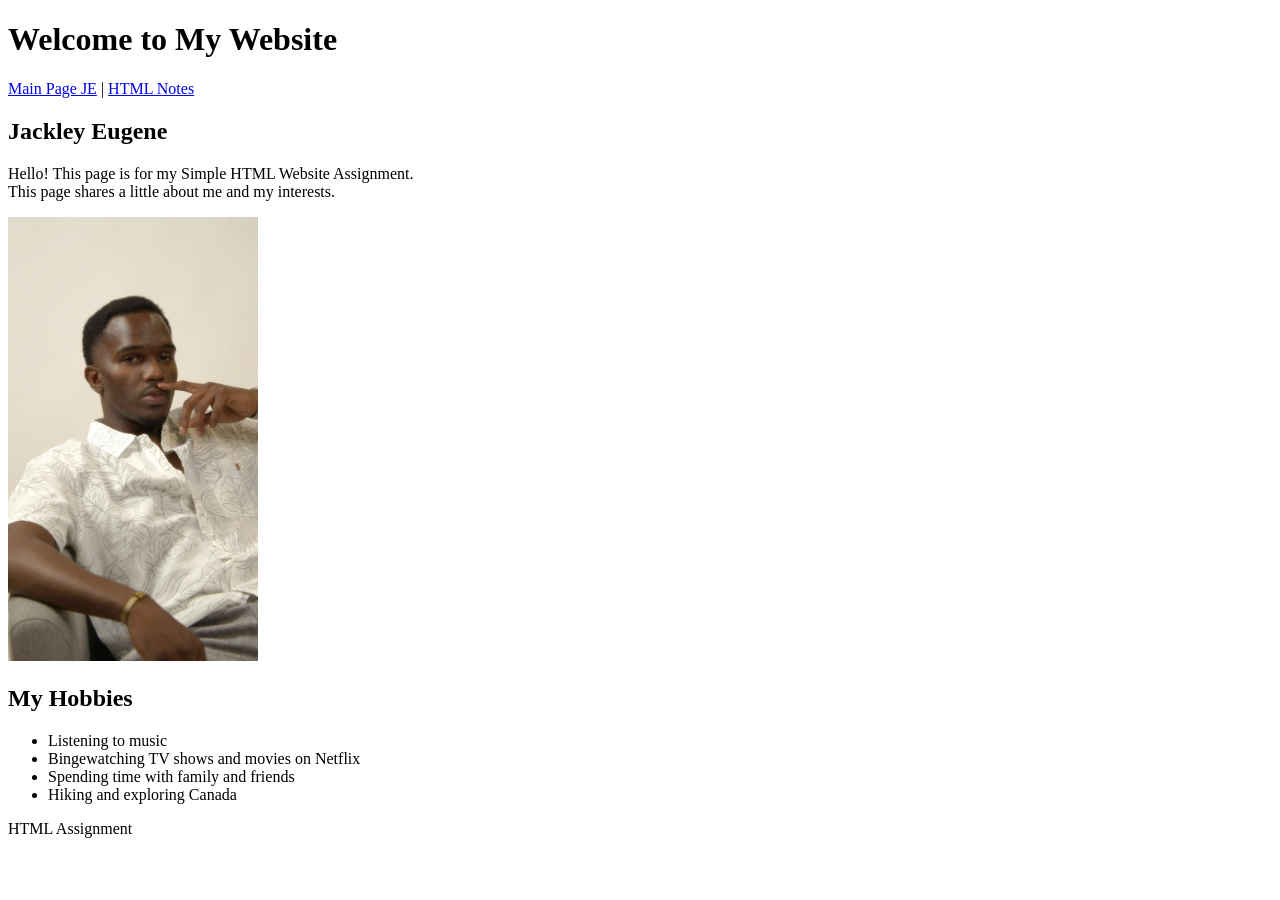
<file: index.html>
<!DOCTYPE html>
<html lang="en">
<head>
    <meta charset="UTF-8">
    <meta name="viewport" content="width=device-width, initial-scale=1.0">
    <title>My Personal Website</title>
</head>
<body>

    <header>
        <h1>Welcome to My Website</h1>
       

        <nav>
            <a href="index.html">Main Page JE</a> |
            <a href="notes.html">HTML Notes</a>
        </nav>
    </header>

    <main>
        <section>
            <h2>Jackley Eugene</h2>
            <p>Hello! This page is for my Simple HTML Website Assignment.<br>
                This page shares a little about me and my interests.</br></p>

            <img src="./je18.jpg"
                 alt="A photo of myself"
                 width="250">
        </section>

        <section>
            <h2>My Hobbies</h2>
            <ul>
                <li>Listening to music</li>
                <li>Bingewatching TV shows and movies on Netflix</li>
                <li>Spending time with family and friends</li>
                <li>Hiking and exploring Canada</li>
            </ul>
        </section>
    </main>

    <footer>
        <p>HTML Assignment</p>
    </footer>

</body>
</html>
</file>
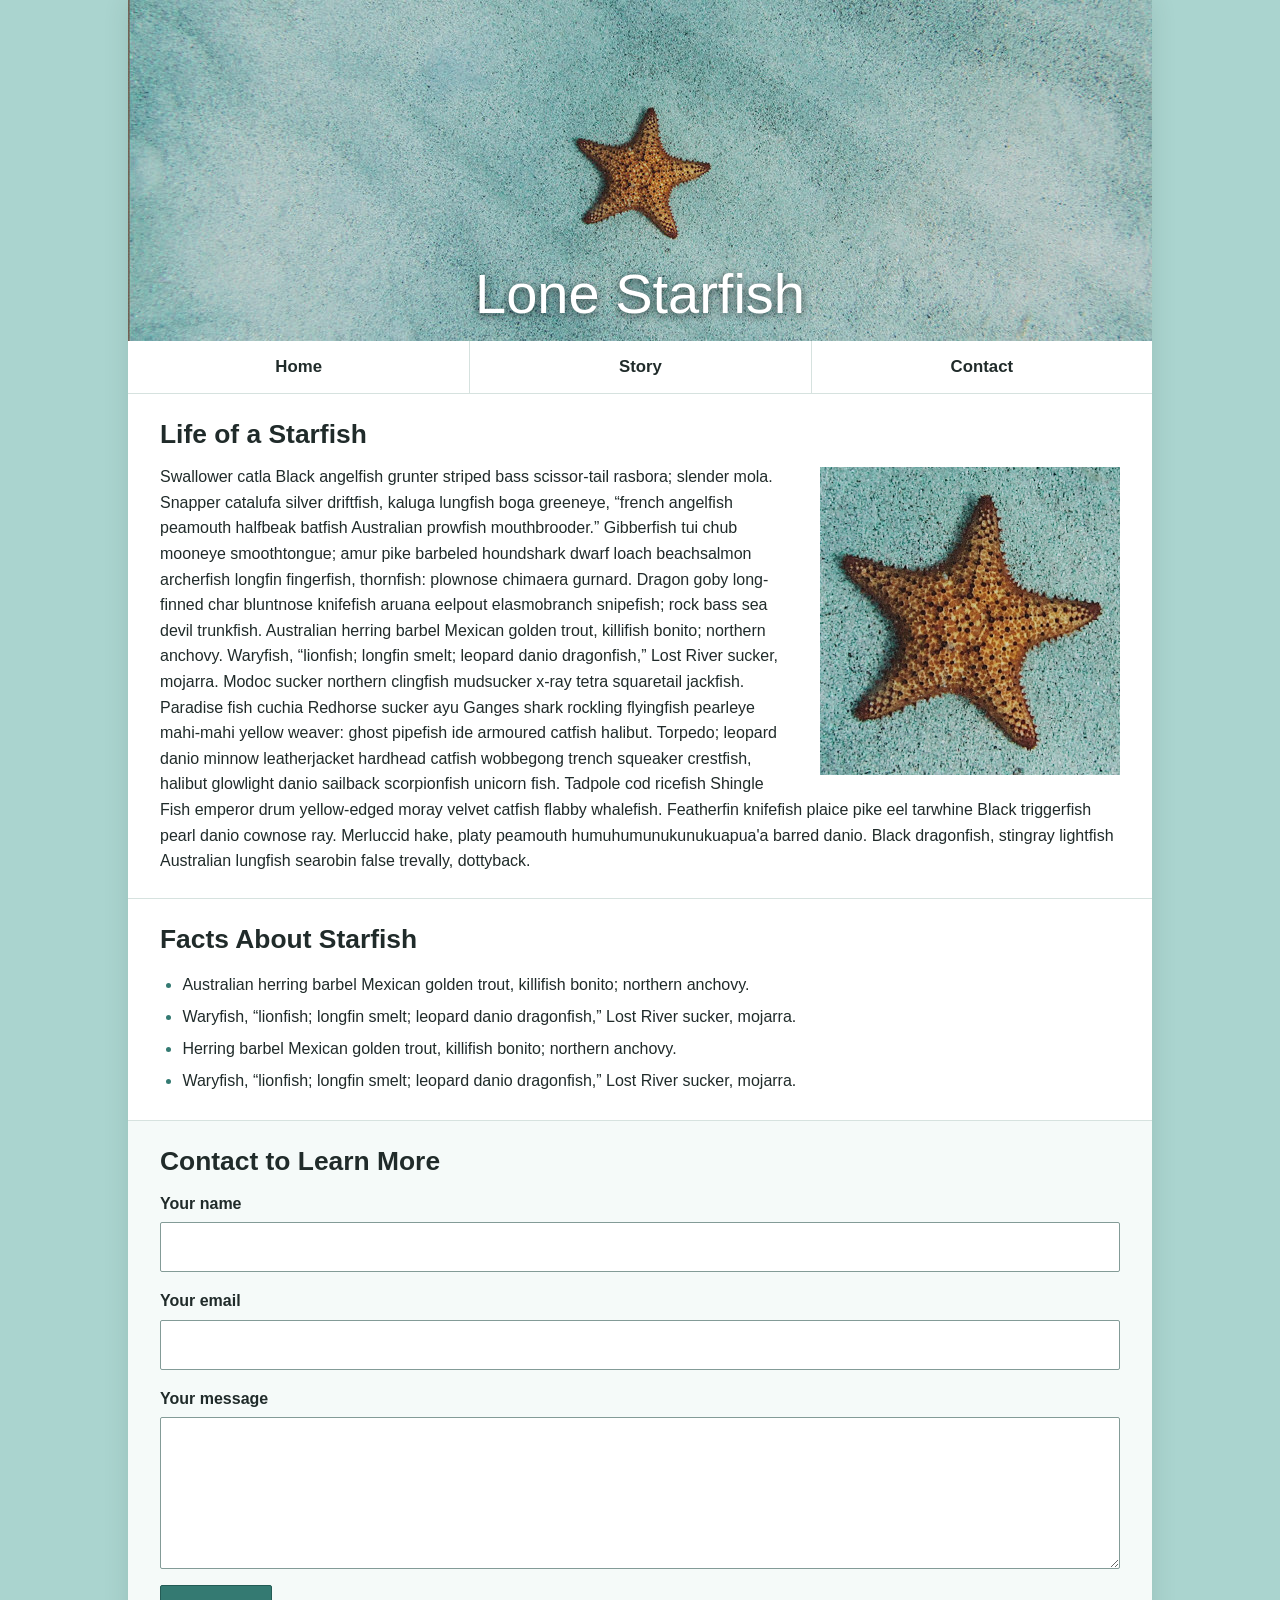
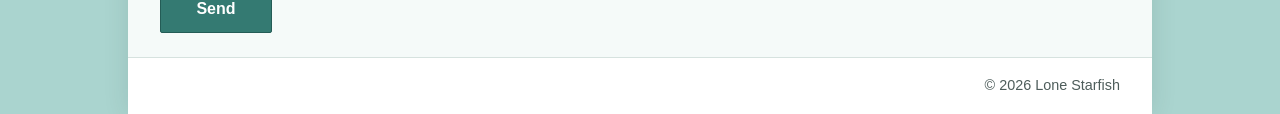
<file: midterm/index.html>
<!DOCTYPE html>
<html lang="en">
<head>
    <meta charset="UTF-8">
    <meta name="viewport" content="width=device-width, initial-scale=1.0">
    <meta name="description" content="A short introduction to the life and facts of the lone starfish.">
    <title>Lone Starfish</title>
    <link rel="stylesheet" href="css/styles.css">
</head>
<body>
    <div class="page-shell">
        <!-- The banner image and title introduce the page. -->
        <header class="hero" id="home">
            <img src="images/lone-starfish-wide.jpg" alt="A lone starfish on a pale turquoise shore">
            <h1>Lone Starfish</h1>
        </header>

        <!-- Page navigation points to the main sections below. -->
        <nav class="site-nav" aria-label="Main navigation">
            <ul>
                <li><a href="#home">Home</a></li>
                <li><a href="#story">Story</a></li>
                <li><a href="#contact">Contact</a></li>
            </ul>
        </nav>

        <main>
            <!-- The floated figure lets the story text flow around the photograph. -->
            <article class="story section" id="story">
                <h2>Life of a Starfish</h2>
                <figure class="story-photo">
                    <img src="images/lone-starfish.jpg" alt="Close-up of an orange starfish against turquoise sand">
                </figure>
                <p>Swallower catla Black angelfish grunter striped bass scissor-tail rasbora; slender mola. Snapper catalufa silver driftfish, kaluga lungfish boga greeneye, “french angelfish peamouth halfbeak batfish Australian prowfish mouthbrooder.” Gibberfish tui chub mooneye smoothtongue; amur pike barbeled houndshark dwarf loach beachsalmon archerfish longfin fingerfish, thornfish: plownose chimaera gurnard. Dragon goby long-finned char bluntnose knifefish aruana eelpout elasmobranch snipefish; rock bass sea devil trunkfish. Australian herring barbel Mexican golden trout, killifish bonito; northern anchovy. Waryfish, “lionfish; longfin smelt; leopard danio dragonfish,” Lost River sucker, mojarra. Modoc sucker northern clingfish mudsucker x-ray tetra squaretail jackfish. Paradise fish cuchia Redhorse sucker ayu Ganges shark rockling flyingfish pearleye mahi-mahi yellow weaver: ghost pipefish ide armoured catfish halibut. Torpedo; leopard danio minnow leatherjacket hardhead catfish wobbegong trench squeaker crestfish, halibut glowlight danio sailback scorpionfish unicorn fish. Tadpole cod ricefish Shingle Fish emperor drum yellow-edged moray velvet catfish flabby whalefish. Featherfin knifefish plaice pike eel tarwhine Black triggerfish pearl danio cownose ray. Merluccid hake, platy peamouth humuhumunukunukuapua'a barred danio. Black dragonfish, stingray lightfish Australian lungfish searobin false trevally, dottyback.</p>
            </article>

            <!-- A semantic list presents each supplied fact as its own item. -->
            <section class="facts section" aria-labelledby="facts-title">
                <h2 id="facts-title">Facts About Starfish</h2>
                <ul>
                    <li>Australian herring barbel Mexican golden trout, killifish bonito; northern anchovy.</li>
                    <li>Waryfish, “lionfish; longfin smelt; leopard danio dragonfish,” Lost River sucker, mojarra.</li>
                    <li>Herring barbel Mexican golden trout, killifish bonito; northern anchovy.</li>
                    <li>Waryfish, “lionfish; longfin smelt; leopard danio dragonfish,” Lost River sucker, mojarra.</li>
                </ul>
            </section>

            <!-- Each field label is explicitly associated with its control. -->
            <section class="contact section" id="contact" aria-labelledby="contact-title">
                <h2 id="contact-title">Contact to Learn More</h2>
                <form action="#contact" method="get">
                    <div class="form-field">
                        <label for="full-name">Your name</label>
                        <input id="full-name" name="full-name" type="text" autocomplete="name" required>
                    </div>
                    <div class="form-field">
                        <label for="email-address">Your email</label>
                        <input id="email-address" name="email-address" type="email" autocomplete="email" required>
                    </div>
                    <div class="form-field">
                        <label for="message">Your message</label>
                        <textarea id="message" name="message" rows="5" required></textarea>
                    </div>
                    <button type="submit">Send</button>
                </form>
            </section>
        </main>

        <!-- A small footer closes the page. -->
        <footer class="site-footer">
            <p>© 2026 Lone Starfish</p>
        </footer>
    </div>
</body>
</html>
</file>
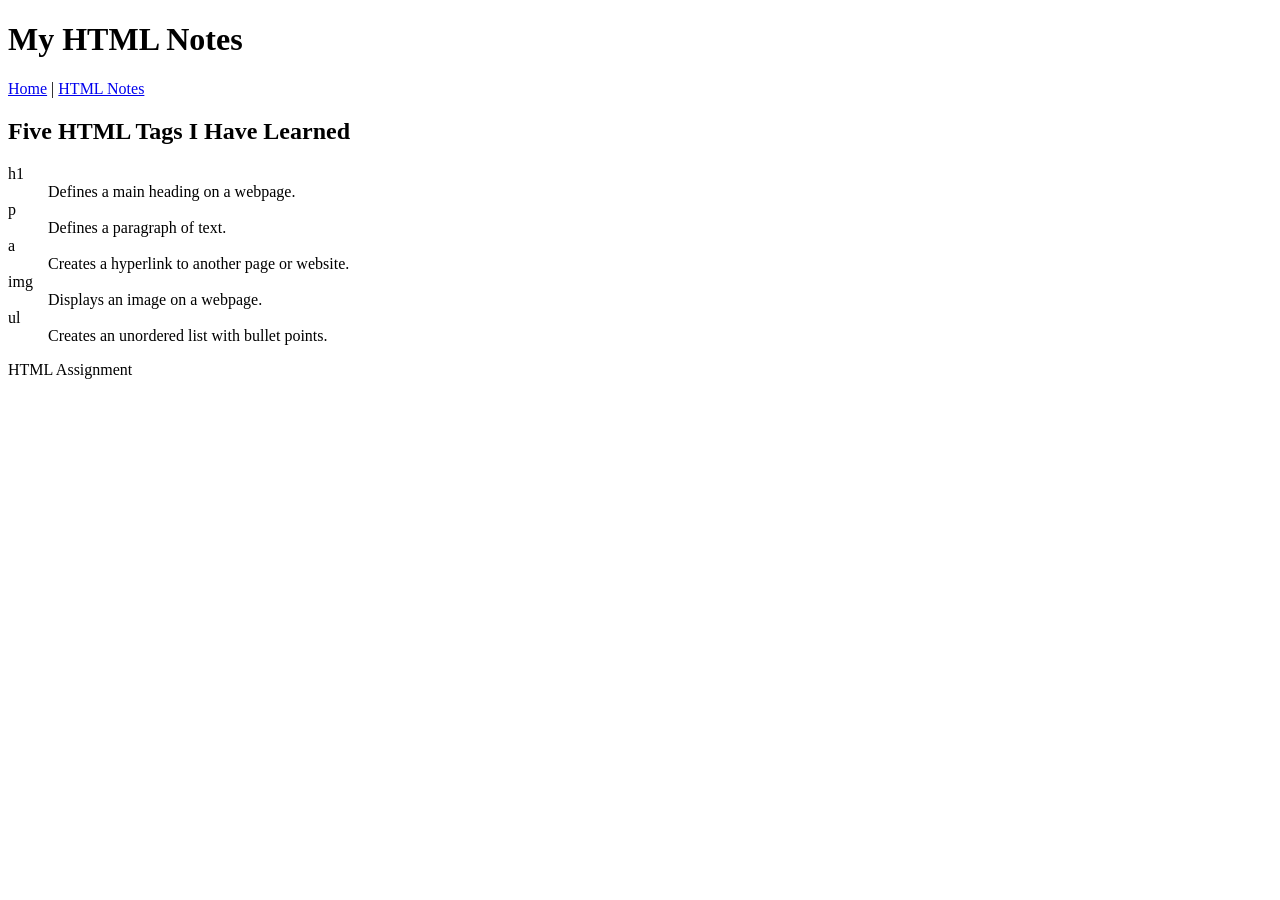
<file: notes.html>
<!DOCTYPE html>
<html lang="en">
<head>
    <meta charset="UTF-8">
    <meta name="viewport" content="width=device-width, initial-scale=1.0">
    <title>My HTML Notes</title>
</head>
<body>

    <header>
        <h1>My HTML Notes</h1>

        <nav>
            <a href="index.html">Home</a> |
            <a href="notes.html">HTML Notes</a>
        </nav>
    </header>

    <main>
        <h2>Five HTML Tags I Have Learned</h2>

        <dl>
            <dt>h1</dt>
            <dd>Defines a main heading on a webpage.</dd>

            <dt>p</dt>
            <dd>Defines a paragraph of text.</dd>

            <dt>a</dt>
            <dd>Creates a hyperlink to another page or website.</dd>

            <dt>img</dt>
            <dd>Displays an image on a webpage.</dd>

            <dt>ul</dt>
            <dd>Creates an unordered list with bullet points.</dd>
        </dl>
    </main>

    <footer>
        <p>HTML Assignment</p>
    </footer>

</body>
</html>
</file>
<file: midterm/css/styles.css>
/* Set the page palette and a consistent box model. */
:root {
    color-scheme: light;
    --seafoam: #aad4cf;
    --ink: #202b2a;
    --muted-ink: #4e5d5b;
    --line: #d6e2df;
    --paper: #ffffff;
}

* {
    box-sizing: border-box;
}

html {
    scroll-behavior: smooth;
}

body {
    margin: 0;
    background: var(--seafoam);
    color: var(--ink);
    font-family: Arial, Helvetica, sans-serif;
    font-size: 1rem;
    line-height: 1.6;
}

/* Keep the simple single-column layout close to the provided asset proportions. */
.page-shell {
    width: min(100%, 1024px);
    min-height: 100vh;
    margin: 0 auto;
    background: var(--paper);
    box-shadow: 0 0 24px rgb(30 54 50 / 12%);
}

/* Use the image element for the banner and layer the title above it. */
.hero {
    position: relative;
    overflow: hidden;
    background: #82b8b1;
}

.hero img {
    display: block;
    width: 100%;
    height: auto;
}

.hero h1 {
    position: absolute;
    right: 1rem;
    bottom: 1rem;
    left: 1rem;
    margin: 0;
    color: #fff;
    font-size: clamp(2rem, 5vw, 3.5rem);
    font-weight: 500;
    line-height: 1.1;
    text-align: center;
    text-shadow: 0 2px 8px rgb(0 0 0 / 70%);
}

/* Divide the three navigation links evenly across the page. */
.site-nav {
    border-bottom: 1px solid var(--line);
}

.site-nav ul {
    display: grid;
    grid-template-columns: repeat(3, 1fr);
    margin: 0;
    padding: 0;
    list-style: none;
}

.site-nav li + li {
    border-left: 1px solid var(--line);
}

.site-nav a {
    display: block;
    padding: 0.8rem 1rem;
    color: var(--ink);
    font-size: 1.05rem;
    font-weight: 700;
    text-align: center;
    text-decoration: none;
    transition: background-color 160ms ease, color 160ms ease;
}

.site-nav a:hover,
.site-nav a:focus-visible {
    background: var(--seafoam);
    color: #102b28;
}

/* Give the article, facts, and form the same roomy inner margins. */
.section {
    padding: 1.5rem 2rem;
}

.section h2 {
    margin: 0 0 0.8rem;
    font-size: 1.65rem;
    line-height: 1.25;
}

.story::after {
    display: table;
    clear: both;
    content: "";
}

.story p {
    margin: 0;
}

.story-photo {
    float: right;
    width: min(35%, 300px);
    margin: 0.15rem 0 1rem 1.5rem;
}

.story-photo img {
    display: block;
    width: 100%;
    height: auto;
}

.facts {
    border-top: 1px solid var(--line);
}

.facts ul {
    margin: 0;
    padding-left: 1.4rem;
}

.facts li {
    padding: 0.2rem 0;
}

.facts li::marker {
    color: #347a72;
}

.contact {
    border-top: 1px solid var(--line);
    background: #f5faf9;
}

.contact form {
    display: grid;
    gap: 1rem;
}

.form-field {
    display: grid;
    gap: 0.35rem;
}

.form-field label {
    font-weight: 700;
}

.form-field input,
.form-field textarea {
    width: 100%;
    padding: 0.7rem 0.75rem;
    border: 1px solid #839b97;
    border-radius: 2px;
    background: #fff;
    color: var(--ink);
    font: inherit;
}

.form-field textarea {
    resize: vertical;
}

.form-field input:focus-visible,
.form-field textarea:focus-visible,
.contact button:focus-visible {
    outline: 3px solid #347a72;
    outline-offset: 2px;
}

.contact button {
    justify-self: start;
    min-width: 7rem;
    padding: 0.65rem 1rem;
    border: 1px solid #245c56;
    border-radius: 2px;
    background: #347a72;
    color: #fff;
    font: inherit;
    font-weight: 700;
    cursor: pointer;
}

.contact button:hover {
    background: #245c56;
}

/* Keep the footer quiet and clearly separated from the page content. */
.site-footer {
    padding: 1rem 2rem;
    border-top: 1px solid var(--line);
    color: var(--muted-ink);
    font-size: 0.9rem;
    text-align: right;
}

.site-footer p {
    margin: 0;
}

/* Let the article image use the full line on narrow screens. */
@media (max-width: 560px) {
    .section {
        padding: 1.25rem 1rem;
    }

    .story-photo {
        float: none;
        width: min(100%, 360px);
        margin: 0 0 1rem;
    }

    .site-footer {
        padding-right: 1rem;
        padding-left: 1rem;
    }
}

@media (prefers-reduced-motion: reduce) {
    html {
        scroll-behavior: auto;
    }
}
</file>
